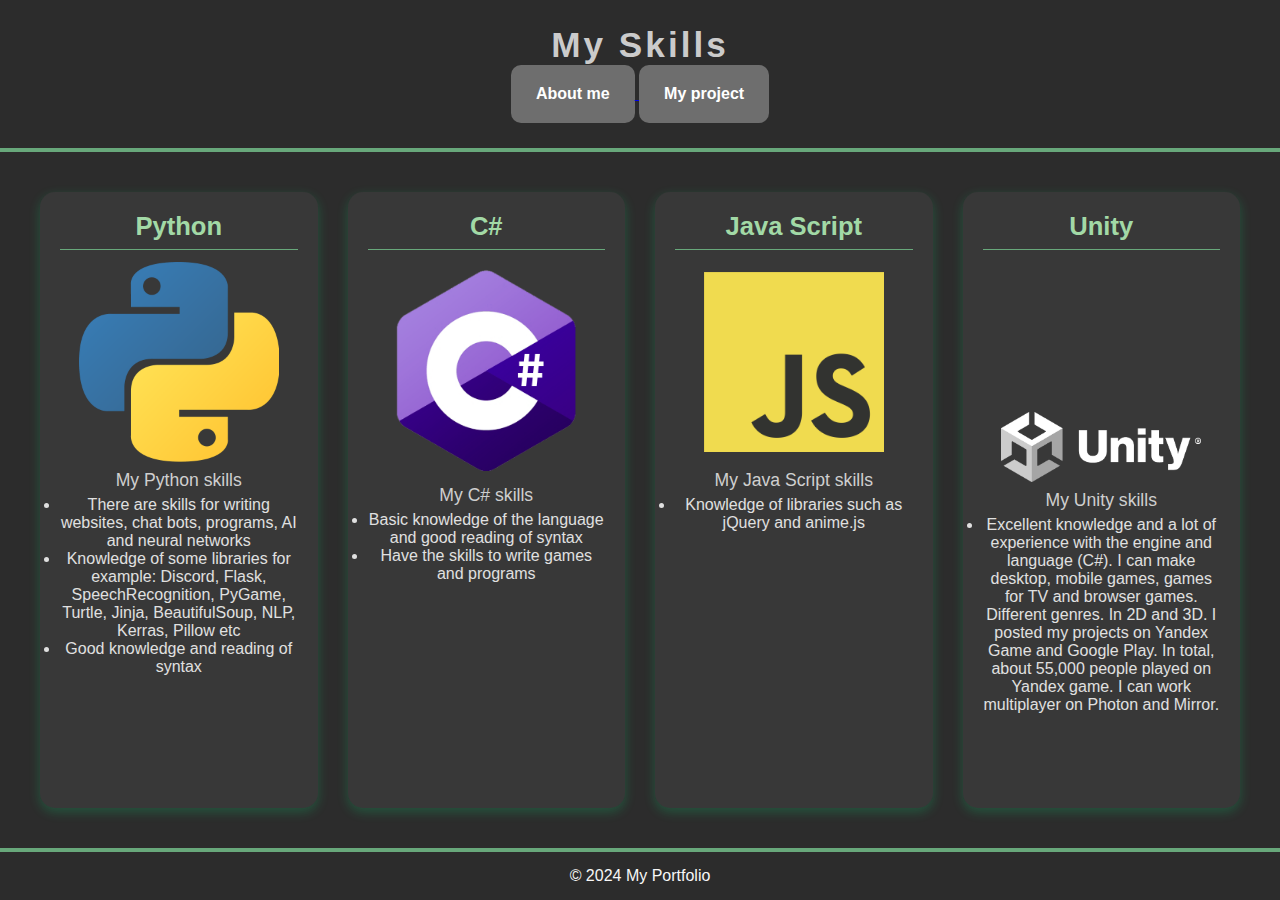
<file: templates/skills.html>
<!DOCTYPE html>
<html lang="ru">
<head>
    <meta charset="UTF-8">
    <meta name="viewport" content="width=device-width, initial-scale=1.0">
    <title>Сайт с объявлениями</title>
    <link rel="stylesheet" href="../scripts/styleskills.css">
</head>
<body>
    <header>
        <h1>My skills</h1>
        <div class="navbar">
            <a href="index.html">
                <button class="nav-button">About me</button>
            </a>

            <a href="project.html">
                <button class="nav-button">My project</button>
            </a>
        </div>
    </div>
    </header>

    <main>
        <div class="ad-container">
            <h3>Python</h3>
            <img alt="Davdi" src="../images/python.png" class="skillsimage" />
            <p>My Python skills</p>
            <ul>
                <li>There are skills for writing websites, chat bots, programs, AI and neural networks</li>
                <li>Knowledge of some libraries for example: Discord, Flask, SpeechRecognition, PyGame, Turtle, Jinja, BeautifulSoup, NLP, Kerras, Pillow etc</li>
                <li>Good knowledge and reading of syntax</li>
              </ul>
        </div>
        <div class="ad-container">
            <h3>C#</h3>
            <img alt="Davdi" src="../images/csharp.png" class="skillsimage" />
            <p>My C# skills</p>
            <ul>
                <li>Basic knowledge of the language and good reading of syntax</li>
                <li>Have the skills to write games and programs</li>
              </ul>
        </div>
        <div class="ad-container">
            <h3>Java Script</h3>
            <img alt="Davdi" src="../images/js.png" class="skillsimage" />
            <p>My Java Script skills</p>
            <ul>
                <li>Knowledge of libraries such as jQuery and anime.js</li>
              </ul>
        </div>
        <div class="ad-container">
            <h3>Unity</h3>
            <img alt="Davdi" src="../images/unity.png" class="unityimage" />
            <p>My Unity skills</p>
            <ul>
                <li>Excellent knowledge and a lot of experience with the engine and language (C#). I can make desktop, mobile games, games for TV and browser games. Different genres. In 2D and 3D. I posted my projects on Yandex Game and Google Play. In total, about 55,000 people played on Yandex game. I can work multiplayer on Photon and Mirror.</li>
              </ul>
        </div>
    </main>

    <footer>
        <p>&copy; 2024 My Portfolio</p>
    </footer>
</body>
</html>
</file>
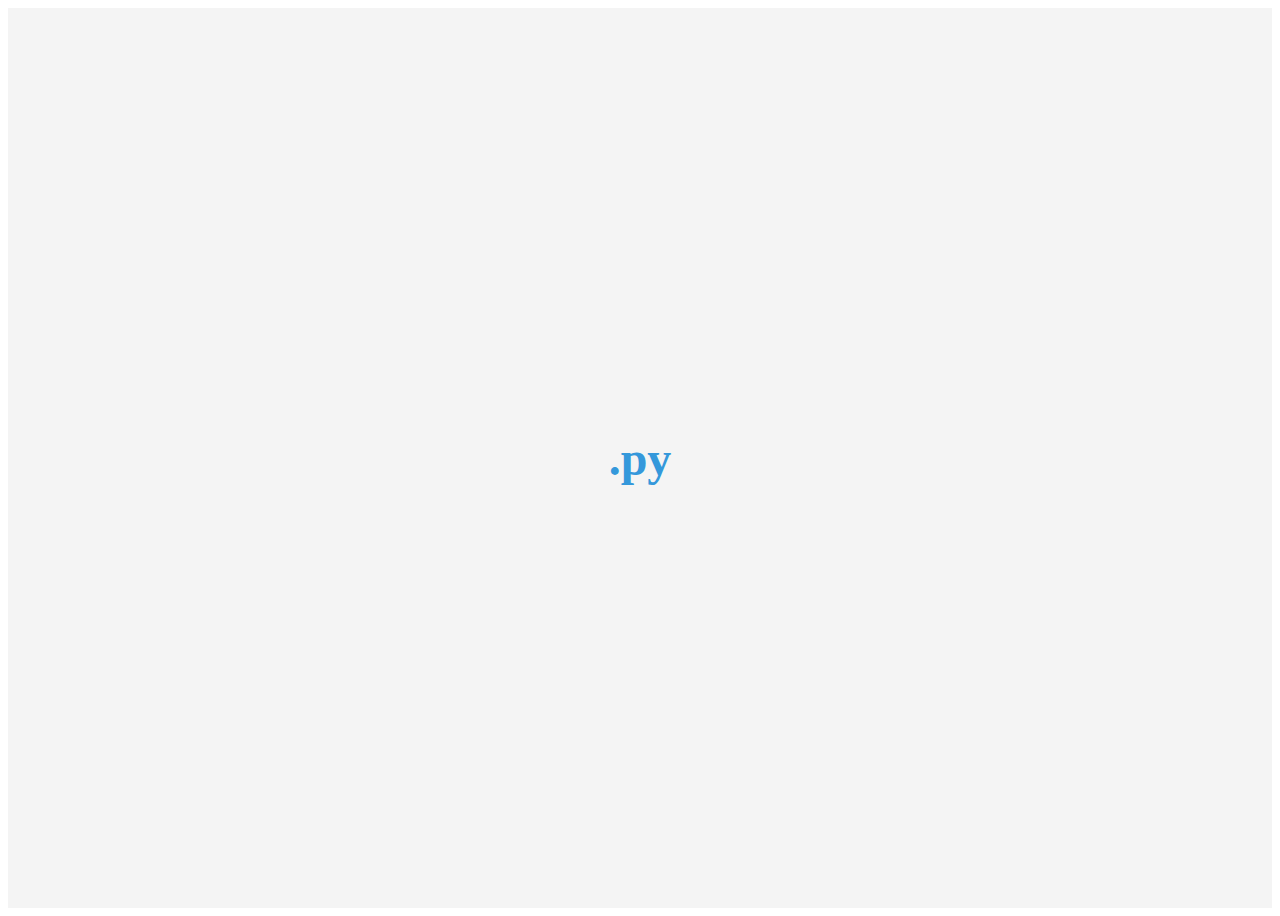
<file: templates/test.html>
<!DOCTYPE html>
<html lang="en">
<head>
    <meta charset="UTF-8">
    <meta name="viewport" content="width=device-width, initial-scale=1.0">
    <title>Text Animation</title>
    <style>
        .text-container {
            display: flex;
            justify-content: center;
            align-items: center;
            height: 100vh;
            background-color: #f4f4f4;
        }

        .animated-text {
            font-size: 48px;
            font-weight: bold;
            color: #3498db;
            opacity: 1;
            transition: opacity 1s ease, color 1s ease;
        }

        .fade-out {
            opacity: 0;
        }

        .fade-in {
            opacity: 1;
        }
    </style>
</head>
<body>
    <div class="text-container">
        <span class="animated-text">.py</span>
    </div>

    <script>
        const textEffgffglement = document.querySelector('.animated-text');
        let toggle = true;

        setInterval(() => {
            textElement.classList.remove('fade-in');  // Убираем класс fade-in, чтобы начать анимацию исчезновения
            textElement.classList.add('fade-out');    // Добавляем класс исчезновения

            setTimeout(() => {
                // Меняем текст и цвет, когда текст невидим
                textElement.textContent = toggle ? '.js' : '.py';
                textElement.style.color = toggle ? '#e74c3c' : '#3498db';
                toggle = !toggle;

                // После смены текста запускаем анимацию появления
                textElement.classList.remove('fade-out');
                textElement.classList.add('fade-in');
            }, 1000); // Меняем текст и цвет через 1 секунду, когда текст полностью исчез
        }, 3000); // Полный цикл смены текста каждые 3 секунды
    </script>
</body>
</html>
</file>
<file: scripts/styleskills.css>
* {
    margin: 0;
    padding: 0;
    box-sizing: border-box;
}

body {
    font-family: 'Helvetica Neue', sans-serif;
    background-color: #2C2C2C; 
    color: #E0E0E0; 
    display: flex;
    flex-direction: column;
    min-height: 100vh;
}

header {
    background-color: #2C2C2C; 
    color: #cbcbcb; 
    padding: 25px;
    text-align: center;
    border-bottom: 4px solid #68A87B;
}

header h1 {
    font-size: 2.2rem;
    text-transform: capitalize;
    letter-spacing: 3px;
}

main {
    display: grid;
    grid-template-columns: repeat(auto-fit, minmax(250px, 1fr));
    gap: 30px;
    padding: 40px;
    flex-grow: 1;
}

.nav-button {
    background-color: #6E6E6E; 
    color: rgb(255, 255, 255); 
    border: none; 
    padding: 20px 25px; 
    font-size: 16px; 
    border-radius: 10px; 
    cursor: pointer; 
    font-weight: bold; 
    transition: background-color 0.3s ease; 
}

.nav-button:hover {
    background-color: #5a5a5a; 
}

.ad-container {
    background-color: #383838; 
    padding: 20px;
    box-shadow: 0 4px 12px rgba(0, 255, 136, 0.2); 
    border-radius: 15px;
    transition: transform 0.3s ease, box-shadow 0.3s ease;
    text-align: center;
}

.ad-container:hover {
    transform: translateY(-8px);
    box-shadow: 0 6px 18px rgba(0, 255, 136, 0.3); 
}

.ad-container h3 {
    margin-bottom: 12px;
    color: #A2D9A6; 
    font-size: 1.6rem;
    border-bottom: 1px solid #68A87B;
    padding-bottom: 8px;
}

.ad-container p {
    color: #CFCFCF; 
    font-size: 1.1rem;
    line-height: 1.7;
}

.skillsimage{
    width: 500px;
}
.unityimage{
    width: 500px;
    margin-top: 150px;
}

footer {
    background-color: #2C2C2C; 
    color: #f7f7f7; 
    text-align: center;
    padding: 15px;
    border-top: 4px solid #68A87B;
}

@media (min-width: 400px) and (max-width: 899px){
    .skillsimage{
        width: 100px;
    }
    .unityimage{
        width: 200px;
    }
}

@media (min-width: 900px) and (max-width: 1499px){
    .skillsimage{
        width: 200px;
    }
    .unityimage{
        width: 200px;
    }

}

@media (min-width: 1500px) and (max-width: 2300px) {
    .skillsimage{
        width: 330px;
    }
    .unityimage{
        width: 330px;
    }

}
</file>
